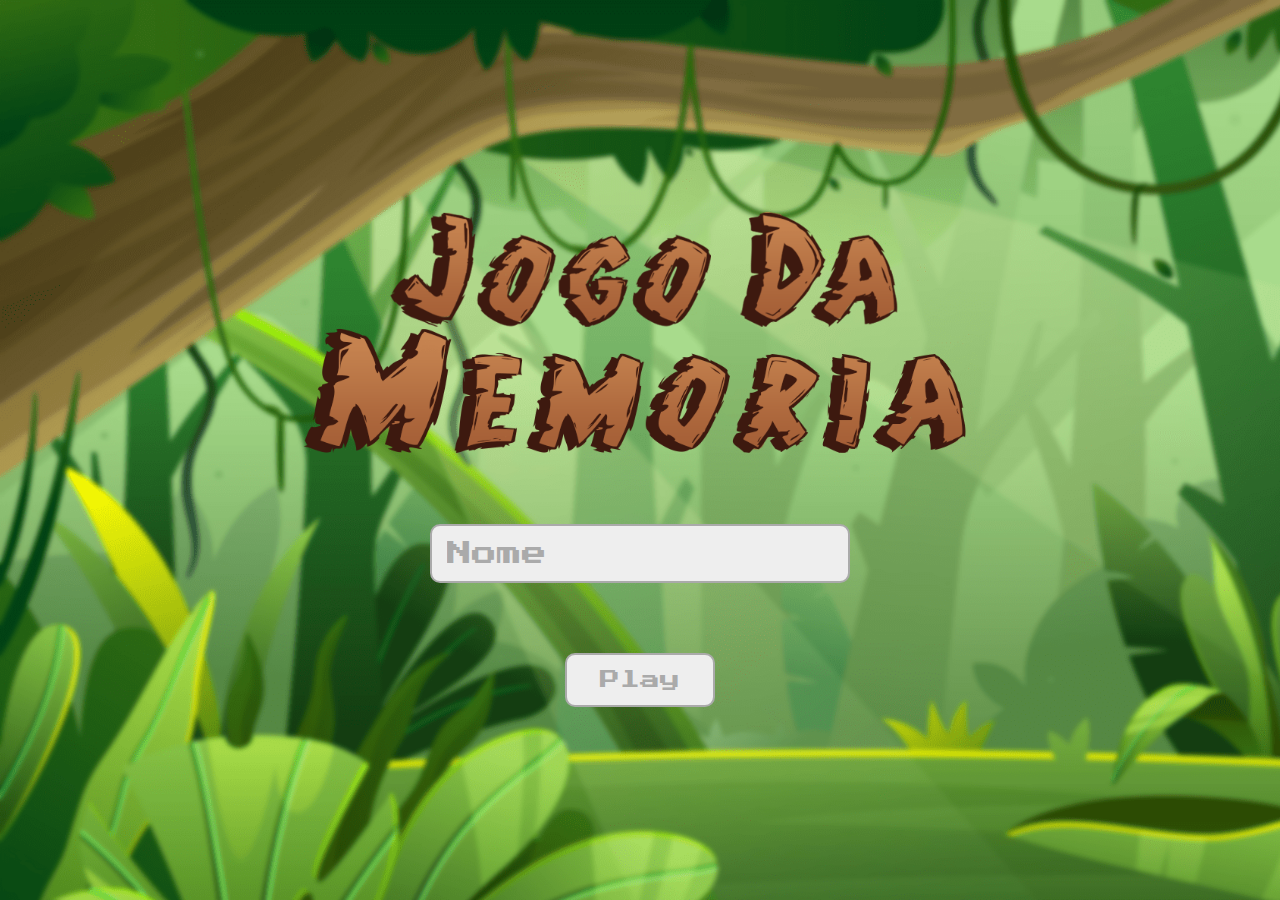
<file: index.html>
<!DOCTYPE html>
<html lang="pt-br">
<head>
    <meta charset="UTF-8">
    <meta http-equiv="X-UA-Compatible" content="IE=edge">
    <meta name="viewport" content="width=device-width, initial-scale=1.0">
    <link rel="stylesheet" href="./src/css/style.css">
    <script defer src="./js/script.js"></script>
    <title>JOGO DA MEMÓRIA</title>
</head>
<body class="background_login">
    <form class="login_form">
        <div class="login_header">
            <img src="./src/assets/LETREIRO.png" alt="Jogo da Memória">
        </div>

        <input class="login_input" type="text" placeholder="Nome">
        
        <button class="login_button" type="submit" disabled>Play</button>
    </form>
</body>
</html>
</file>
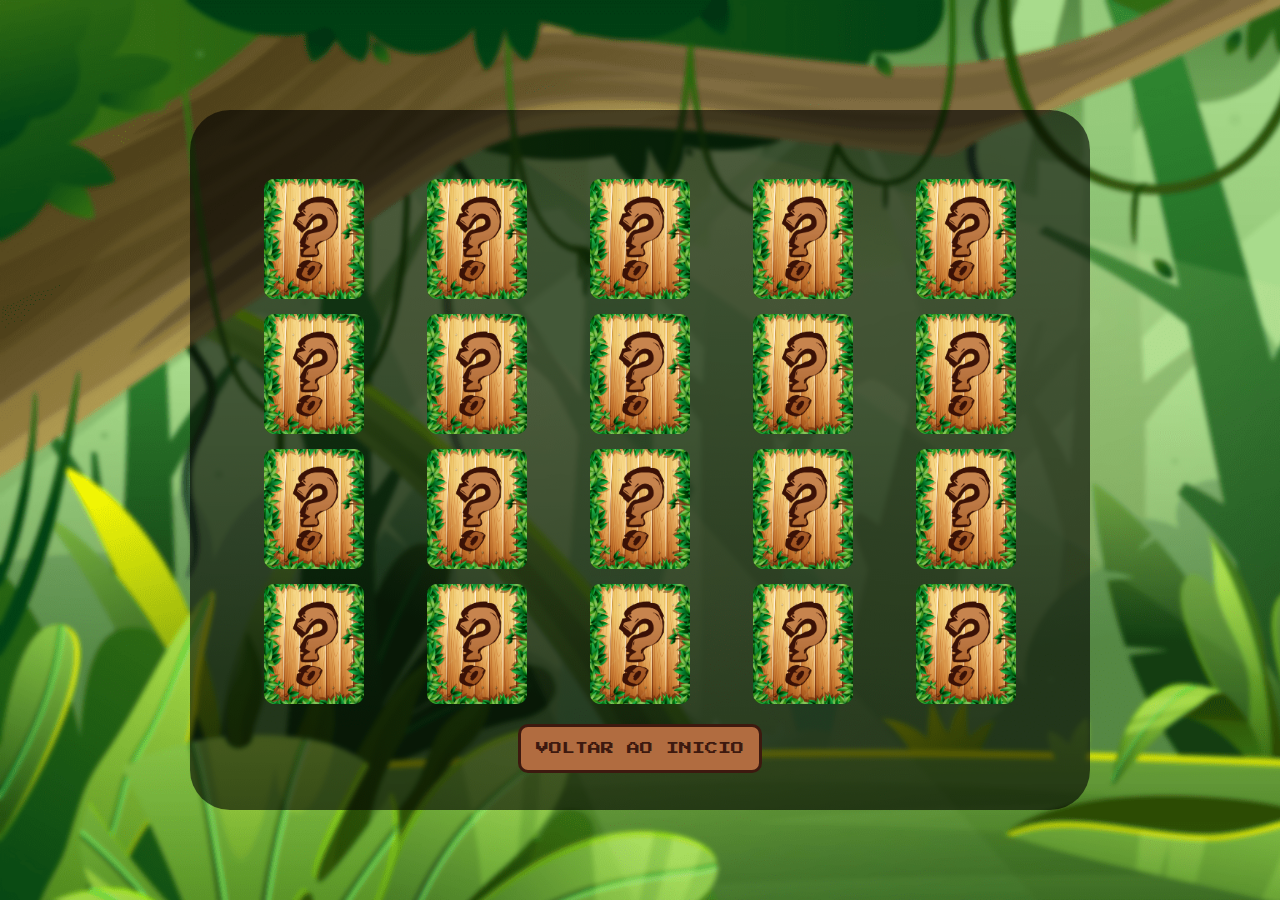
<file: pages/game.html>
<!DOCTYPE html>
<html lang="pt-BR">
<head>
    <meta charset="UTF-8">
    <meta http-equiv="X-UA-Compatible" content="IE=edge">
    <meta name="viewport" content="width=device-width, initial-scale=1.0">
    <link rel="stylesheet" href="../src/css/style.css">
    
    <script defer src="../js/game.js"></script>
    
    <title>JOGO DA MEMÓRIA</title>
</head>

<body>
    
    <main>
        <div class="container">
            <header>
                <span class="player"></span>
                <span>
                    <span class="timer"></span>
                </span>
            </header>
            <div class="grid"></div>
            <div class="container-btn">
                <a href="../index.html">
                    <button class="btn-reset"> VOLTAR AO INICIO </button>
                </a>
        </div>
        </div>
    </main>

</body>

</html>
</file>
<file: src/css/style.css>
@import url('https://fonts.googleapis.com/css2?family=Press+Start+2P&display=swap');

@import './_reset.css';
@import './_login.css';
@import './_game.css';
@import './_variables.css';
</file>
